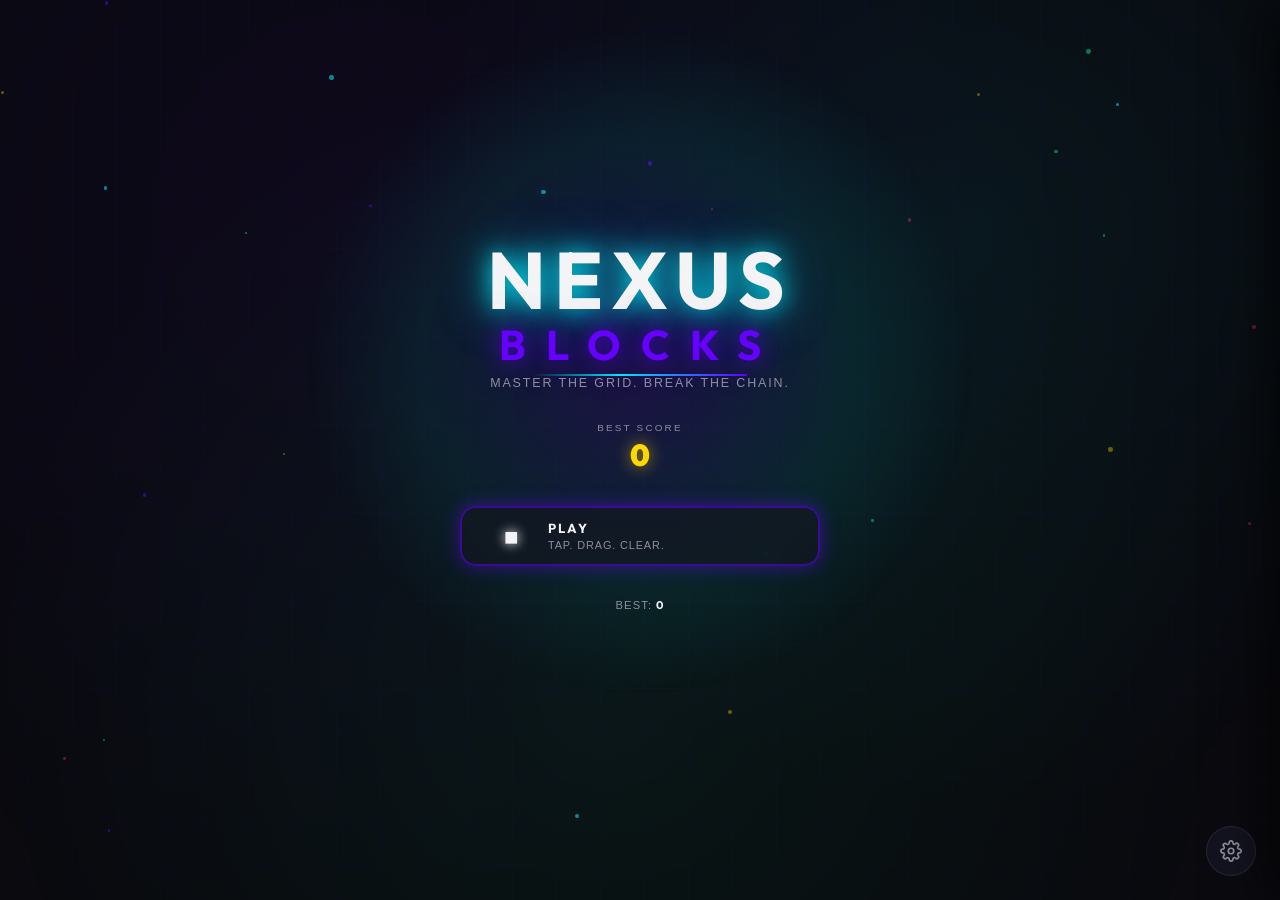
<file: index.html>
<!DOCTYPE html>
<html lang="en" dir="ltr">
<head>
  <meta charset="UTF-8" />
  <meta name="viewport"
        content="width=device-width, initial-scale=1.0, maximum-scale=5.0, viewport-fit=cover" />

  <!-- ═══════════════════════════════════════════════════════════════
       PRIMARY META
  ═══════════════════════════════════════════════════════════════ -->
  <title>NEXUS BLOCKS — Master the Grid. Break the Chain.</title>
  <meta name="description"
        content="An original block-puzzle game with Nexus Link chain mechanics, gravity shifts, and procedural audio — play free, install offline on iOS &amp; Android." />
  <meta name="keywords"
        content="nexus blocks, block puzzle, puzzle game, offline game, PWA game, nexus link, grid game, mobile puzzle" />
  <meta name="robots"       content="index, follow, max-image-preview:large" />
  <meta name="author"       content="NEXUS BLOCKS" />
  <meta name="generator"    content="NEXUS BLOCKS Engine v1" />
  <meta name="rating"       content="general" />
  <meta name="color-scheme" content="dark" />
  <link rel="canonical"     href="https://nexus-blocks.app/" />

  <!-- ═══════════════════════════════════════════════════════════════
       PWA — manifest + theme
  ═══════════════════════════════════════════════════════════════ -->
  <link rel="manifest" href="/manifest.webmanifest" />

  <!-- theme-color: matches --color-primary in styles.css -->
  <meta name="theme-color"              content="#6600FF"               media="(prefers-color-scheme: dark)" />
  <meta name="theme-color"              content="#5200CC"               media="(prefers-color-scheme: light)" />
  <meta name="background-color"         content="#0A0A0F" />
  <meta name="mobile-web-app-capable"   content="yes" />
  <meta name="format-detection"         content="telephone=no, date=no, email=no, address=no" />

  <!-- iOS PWA -->
  <meta name="apple-mobile-web-app-capable"            content="yes" />
  <meta name="apple-mobile-web-app-status-bar-style"   content="black-translucent" />
  <meta name="apple-mobile-web-app-title"              content="NEXUS" />

  <!-- Windows Tiles -->
  <meta name="msapplication-TileColor"  content="#6600FF" />
  <meta name="msapplication-TileImage"  content="/icons/icon-144.png" />
  <meta name="msapplication-config"     content="none" />

  <!-- ═══════════════════════════════════════════════════════════════
       FAVICONS & APPLE TOUCH ICONS
  ═══════════════════════════════════════════════════════════════ -->
  <link rel="icon"              type="image/svg+xml"   href="/icons/icon.svg" />
  <link rel="icon"              type="image/png" sizes="32x32"  href="/icons/icon-32.png" />
  <link rel="icon"              type="image/png" sizes="16x16"  href="/icons/icon-16.png" />
  <link rel="shortcut icon"     type="image/png" href="/icons/icon-32.png" />
  <link rel="apple-touch-icon"  sizes="180x180"  href="/icons/icon-180.png" />
  <link rel="apple-touch-icon"  sizes="152x152"  href="/icons/icon-152.png" />
  <link rel="apple-touch-icon"  sizes="144x144"  href="/icons/icon-144.png" />
  <link rel="apple-touch-icon"  sizes="120x120"  href="/icons/icon-128.png" />
  <link rel="mask-icon"         href="/icons/icon.svg" color="#6600FF" />

  <!-- ═══════════════════════════════════════════════════════════════
       OPEN GRAPH
  ═══════════════════════════════════════════════════════════════ -->
  <meta property="og:type"         content="website" />
  <meta property="og:site_name"    content="NEXUS BLOCKS" />
  <meta property="og:title"        content="NEXUS BLOCKS — Drag. Clear. Combo." />
  <meta property="og:description"  content="A clean, addictive block-puzzle game. Drag pieces onto the 8×8 grid, clear lines and chain combos. Free, offline-ready PWA." />
  <meta property="og:url"          content="https://nexus-blocks.app/" />
  <meta property="og:image"        content="https://nexus-blocks.app/icons/og-image.png" />
  <meta property="og:image:width"  content="1200" />
  <meta property="og:image:height" content="630" />
  <meta property="og:image:alt"    content="NEXUS BLOCKS gameplay — electric violet block grid with Nexus Link chains" />
  <meta property="og:locale"       content="en_US" />

  <!-- ═══════════════════════════════════════════════════════════════
       TWITTER CARD
  ═══════════════════════════════════════════════════════════════ -->
  <meta name="twitter:card"        content="summary_large_image" />
  <meta name="twitter:site"        content="@NexusBlocksGame" />
  <meta name="twitter:creator"     content="@NexusBlocksGame" />
  <meta name="twitter:title"       content="NEXUS BLOCKS" />
  <meta name="twitter:description" content="Drag pieces, clear lines and columns, chain combos for a high score. Free PWA — install offline on any device." />
  <meta name="twitter:image"       content="https://nexus-blocks.app/icons/og-image.png" />
  <meta name="twitter:image:alt"   content="NEXUS BLOCKS — block puzzle game" />

  <!-- ═══════════════════════════════════════════════════════════════
       PERFORMANCE — Resource hints (preconnect + preload)
       Font requests use display=swap to prevent FOIT.
  ═══════════════════════════════════════════════════════════════ -->
  <!-- Preconnect to external origins -->
  <link rel="preconnect" href="https://fonts.googleapis.com" />
  <link rel="preconnect" href="https://fonts.gstatic.com"    crossorigin />

  <!-- Preload critical fonts (weight 700 + 900 are used in boot screen) -->
  <link rel="preload"
        as="style"
        href="https://fonts.googleapis.com/css2?family=Outfit:wght@400;600;700;900&family=Inter:wght@400;500&display=swap"
        onload="this.onload=null;this.rel='stylesheet'" />
  <noscript>
    <link href="https://fonts.googleapis.com/css2?family=Outfit:wght@400;600;700;900&family=Inter:wght@400;500&display=swap"
          rel="stylesheet" />
  </noscript>

  <!-- Preload the first stylesheet (defines --color-primary, --color-bg) -->
  <link rel="preload" as="style" href="/styles.css" />

  <!-- ═══════════════════════════════════════════════════════════════
       CRITICAL CSS — inlined for instant first-paint of boot screen.
       Color values match tokens in styles.css.
       !! Does NOT redeclare --color-primary or --color-bg !!
  ═══════════════════════════════════════════════════════════════ -->
  <style id="critical-css">
    /* Critical paint path for boot screen — zero external CSS dependency */
    *, *::before, *::after { box-sizing: border-box; margin: 0; padding: 0; }

    html, body {
      width: 100%; height: 100%;
      overflow: hidden;
      background: #0A0A0F;       /* literal fallback for --color-bg  */
      -webkit-tap-highlight-color: transparent;
      touch-action: none;
      user-select: none;
    }

    #app {
      position: relative;
      width: 100%; height: 100%;
      display: flex;
      align-items: center;
      justify-content: center;
    }

    /* Screens — hidden by default, active class shows them */
    .screen {
      position: absolute;
      inset: 0;
      display: flex;
      align-items: center;
      justify-content: center;
      opacity: 0;
      pointer-events: none;
      transition: opacity 0.3s ease;
    }
    .screen.active {
      opacity: 1;
      pointer-events: all;
    }

    /* Boot screen */
    .boot-logo {
      text-align: center;
    }
    .boot-logo h1 {
      font-family: 'Outfit', system-ui, sans-serif;
      font-size: clamp(2rem, 9vw, 4rem);
      font-weight: 900;
      letter-spacing: .12em;
      text-transform: uppercase;
      color: #F4F4F6;
      text-shadow: 0 0 32px #6600FF, 0 0 64px rgba(102,0,255,.4);
                          /* ↑ matches --color-primary */
    }
    .boot-tagline {
      margin-top: 10px;
      font-family: 'Outfit', system-ui, sans-serif;
      font-size: .72rem;
      letter-spacing: .24em;
      text-transform: uppercase;
      color: #8E8E9F;
      animation: _bootBlink 1.2s ease-in-out infinite;
    }
    @keyframes _bootBlink {
      0%,100% { opacity: .9; }
      50%      { opacity: .35; }
    }

    /* bg-canvas layer */
    #bg-canvas {
      position: fixed; inset: 0;
      z-index: 0;
      pointer-events: none;
      opacity: .35;
    }

    /* particle layer */
    #particle-layer {
      position: fixed; inset: 0;
      z-index: 40;
      pointer-events: none;
    }

    /* font-display: swap hint for the custom font */
    @font-face {
      font-family: 'Outfit';
      font-display: swap;
      src: local('Outfit');
    }

    /* Reduced-motion: disable all transitions globally */
    @media (prefers-reduced-motion: reduce) {
      *, *::before, *::after {
        animation-duration:   0.01ms !important;
        animation-iteration-count: 1 !important;
        transition-duration:  0.01ms !important;
      }
    }

    /* High-contrast: boost border visibility */
    @media (prefers-contrast: high) {
      .screen { outline: 2px solid #fff; }
    }
  </style>

  <!-- ═══════════════════════════════════════════════════════════════
       FULL STYLESHEETS (after critical CSS paint)
       Load order must remain: styles.css → nexus_visuals.css → game.css
  ═══════════════════════════════════════════════════════════════ -->
  <link rel="stylesheet" href="/styles.css" />
  <link rel="stylesheet" href="/nexus_visuals.css" />
  <link rel="stylesheet" href="/game.css" />

  <!-- ═══════════════════════════════════════════════════════════════
       JSON-LD STRUCTURED DATA — VideoGame schema
  ═══════════════════════════════════════════════════════════════ -->
  <script type="application/ld+json">
  {
    "@context":        "https://schema.org",
    "@type":           "VideoGame",
    "name":            "NEXUS BLOCKS",
    "alternateName":   "Nexus Blocks",
    "description":     "An original block-puzzle browser game with Nexus Link chain mechanics, gravity shifts, three distinct game modes, and procedural audio synthesis. Fully offline-capable as a Progressive Web App.",
    "url":             "https://nexus-blocks.app/",
    "image":           "https://nexus-blocks.app/icons/og-image.png",
    "screenshot": [
      "https://nexus-blocks.app/icons/screenshot-mobile-1.png",
      "https://nexus-blocks.app/icons/screenshot-desktop.png"
    ],
    "genre":           ["Puzzle", "Casual", "Arcade"],
    "gamePlatform":    ["Web Browser", "Progressive Web App", "iOS", "Android"],
    "operatingSystem": "Any modern browser",
    "applicationCategory": "Game",
    "offers": {
      "@type":        "Offer",
      "price":        "0",
      "priceCurrency":"USD",
      "availability": "https://schema.org/InStock"
    },
    "author": {
      "@type": "Organization",
      "name":  "NEXUS BLOCKS"
    },
    "numberOfPlayers": {
      "@type":    "QuantitativeValue",
      "minValue": 1,
      "maxValue": 1
    },
    "gameMode": ["SinglePlayer"],
    "inLanguage":  "en",
    "datePublished": "2025-05-17",
    "sameAs": [
      "https://nexus-blocks.app/"
    ]
  }
  </script>
</head>
<body>
  <!-- ═══════════════════════════════════════════════════════════════════════
       DOM LAYER STACK (back to front)
       bg-canvas      z:0   — animated hex-mesh background (Canvas 2D)
       #app           z:1   — all screens and overlays
       #particle-layer z:40 — DOM particles spawned by NexusVisualManager
  ════════════════════════════════════════════════════════════════════════ -->

  <canvas id="bg-canvas" aria-hidden="true"></canvas>

  <div id="app">

    <!-- ── BOOT SCREEN ────────────────────────────────────────────────── -->
    <div id="screen-boot" class="screen active" role="status" aria-live="polite">
      <div class="boot-logo">
        <h1>NEXUS BLOCKS</h1>
        <p class="boot-tagline">Loading&hellip;</p>
      </div>
    </div>

    <!-- ── MAIN MENU ──────────────────────────────────────────────────── -->
    <div id="screen-menu" class="screen" role="main">

      <!-- CSS-animated particle field (JS populates dots, CSS drives them) -->
      <div class="menu-particles" aria-hidden="true"></div>

      <!-- Logo with shimmer animation -->
      <header class="menu-header" style="position:relative;z-index:1;text-align:center;">
        <div class="logo-anim-wrap">
          <h1 class="menu-title">
            <span class="logo-line-1">NEXUS</span>
            <span class="logo-line-2">BLOCKS</span>
          </h1>
          <span class="logo-shimmer-bar" aria-hidden="true"></span>
        </div>
        <p class="menu-subtitle">Master the Grid. Break the Chain.</p>
      </header>

      <!-- Best score with count-up animation -->
      <div class="menu-best-score" aria-label="Best score">
        <span class="menu-best-score__label">Best Score</span>
        <span class="menu-best-score__value" id="best-score-counter">0</span>
      </div>

      <!-- Play button -->
      <nav class="menu-modes" aria-label="Play">
        <button class="btn-primary menu-mode-btn menu-mode-btn--featured" id="btn-play">
          <span class="menu-mode-btn__icon">&#9632;</span>
          <span class="menu-mode-btn__name">Play</span>
          <span class="menu-mode-btn__sub">Tap. Drag. Clear.</span>
        </button>
      </nav>

      <!-- High-score row -->
      <div class="menu-highscores" aria-label="High score" style="position:relative;z-index:1;">
        <p>Best: <span id="hs-classic">0</span></p>
      </div>

      <!-- Settings gear button (fixed, visible on menu + game) -->
      <button class="settings-gear-btn" id="btn-settings-open" aria-label="Open settings" aria-expanded="false" aria-controls="settings-panel">
        <!-- Gear SVG -->
        <svg viewBox="0 0 24 24" fill="none" stroke="currentColor" stroke-width="1.8" stroke-linecap="round" stroke-linejoin="round" aria-hidden="true">
          <circle cx="12" cy="12" r="3"/>
          <path d="M19.4 15a1.65 1.65 0 0 0 .33 1.82l.06.06a2 2 0 0 1-2.83 2.83l-.06-.06a1.65 1.65 0 0 0-1.82-.33 1.65 1.65 0 0 0-1 1.51V21a2 2 0 0 1-4 0v-.09A1.65 1.65 0 0 0 9 19.4a1.65 1.65 0 0 0-1.82.33l-.06.06a2 2 0 0 1-2.83-2.83l.06-.06A1.65 1.65 0 0 0 4.68 15a1.65 1.65 0 0 0-1.51-1H3a2 2 0 0 1 0-4h.09A1.65 1.65 0 0 0 4.6 9a1.65 1.65 0 0 0-.33-1.82l-.06-.06a2 2 0 0 1 2.83-2.83l.06.06A1.65 1.65 0 0 0 9 4.68a1.65 1.65 0 0 0 1-1.51V3a2 2 0 0 1 4 0v.09a1.65 1.65 0 0 0 1 1.51 1.65 1.65 0 0 0 1.82-.33l.06-.06a2 2 0 0 1 2.83 2.83l-.06.06A1.65 1.65 0 0 0 19.4 9a1.65 1.65 0 0 0 1.51 1H21a2 2 0 0 1 0 4h-.09a1.65 1.65 0 0 0-1.51 1z"/>
        </svg>
      </button>

      <!-- Settings panel (slide in from right) -->
      <aside id="settings-panel" class="settings-panel" role="dialog" aria-modal="false" aria-label="Settings" aria-hidden="true">
        <div class="settings-panel__header">
          <span class="settings-panel__title">Settings</span>
          <button class="settings-close-btn" id="btn-settings-close" aria-label="Close settings">&#215;</button>
        </div>
        <div class="settings-panel__body">
          <label class="setting-row">
            <span class="setting-row__label">Sound</span>
            <div class="toggle-wrap">
              <input type="checkbox" id="setting-sfx" checked />
              <div class="toggle-track"><div class="toggle-thumb"></div></div>
            </div>
          </label>
        </div>
      </aside>
      <div class="settings-backdrop" id="settings-backdrop" aria-hidden="true"></div>

    </div><!-- #screen-menu -->

    <!-- ── GAME SCREEN ────────────────────────────────────────────────── -->
    <div id="screen-game" class="screen" role="main">

      <!-- HUD top bar -->
      <div id="hud">
        <!-- Score -->
        <div class="hud-score" aria-label="Score" aria-live="polite">0</div>

        <!-- Personal best -->
        <div class="hud-high-score" aria-label="High score">0</div>

        <!-- Streak / combo indicator (inside HUD bar) -->
        <div class="hud-streak" aria-live="polite" aria-atomic="true"></div>

        <!-- Push remaining items to the right -->
        <div class="hud-spacer"></div>

        <!-- Combo popup (floats above board, anchored to HUD) -->
        <div class="hud-combo-popup" id="hud-combo-popup" aria-live="assertive" aria-atomic="true"></div>

        <!-- Pause button with keyboard shortcut hint -->
        <button class="btn-primary hud-pause-btn" id="btn-pause" aria-label="Pause game (P)">
          <span aria-hidden="true">&#9646;&#9646;</span>
          <span class="hud-pause-kbd">P</span>
        </button>
      </div><!-- #hud -->

      <!-- Game area: single canvas draws the 8×8 board AND the 3-piece tray -->
      <div class="game-area-wrap">
        <div class="game-board-wrap" id="game-board-wrap">
          <canvas id="game-canvas" aria-label="Game board and piece tray"></canvas>
        </div>
      </div><!-- .game-area-wrap -->

    </div><!-- #screen-game -->

    <!-- ── PAUSE OVERLAY ──────────────────────────────────────────────── -->
    <div id="overlay-pause" class="screen modal-overlay" role="dialog" aria-modal="true" aria-label="Game paused">
      <div class="overlay-card">
        <h2>PAUSED</h2>
        <button class="btn-primary" id="btn-resume">Resume</button>
        <button class="btn-primary" id="btn-restart">Restart</button>
        <button class="btn-primary" id="btn-menu-from-pause">Main Menu</button>
      </div>
    </div>

    <!-- ── GAME OVER OVERLAY ──────────────────────────────────────────── -->
    <div id="overlay-game-over" class="screen modal-overlay" role="dialog" aria-modal="true" aria-label="Game over">
      <div class="overlay-card">
        <h2>GAME OVER</h2>
        <p class="overlay-score-label">Score</p>
        <p class="overlay-score-value" id="go-score">0</p>
        <button class="btn-primary" id="btn-see-results">See Results</button>
      </div>
    </div>

    <!-- ── RESULTS SCREEN ─────────────────────────────────────────────── -->
    <div id="screen-results" class="screen" role="main">

      <h2 class="results-title">GAME OVER</h2>

      <!-- New record starburst (hidden until confirmed by JS) -->
      <div class="results-record-burst" id="res-record-burst" hidden aria-hidden="true">
        <div class="starburst-rays" aria-hidden="true"></div>
        <span class="results-record-text">NEW RECORD!</span>
      </div>

      <!-- Keep the plain badge too (existing logic toggles it) -->
      <div class="results-new-record" id="res-new-record" hidden aria-live="assertive">NEW RECORD!</div>

      <!-- Final score (large) -->
      <div class="results-final-score">
        <span class="results-final-score__label">Final Score</span>
        <span class="results-final-score__value" id="res-score">0</span>
      </div>

      <!-- Score breakdown table -->
      <div class="results-breakdown" role="table" aria-label="Score breakdown">
        <div class="results-breakdown__row" role="row">
          <span class="results-breakdown__label" role="cell">Lines Cleared</span>
          <span class="results-breakdown__value" role="cell" id="res-lines">0</span>
        </div>
        <div class="results-breakdown__row" role="row">
          <span class="results-breakdown__label" role="cell">Best Combo</span>
          <span class="results-breakdown__value" role="cell" id="res-best-combo">0&times;</span>
        </div>
        <div class="results-breakdown__row" role="row">
          <span class="results-breakdown__label" role="cell">Time Played</span>
          <span class="results-breakdown__value" role="cell" id="res-time">0:00</span>
        </div>
        <div class="results-breakdown__row" role="row">
          <span class="results-breakdown__label" role="cell">Level Reached</span>
          <span class="results-breakdown__value" role="cell" id="res-level">1</span>
        </div>
        <div class="results-breakdown__row" role="row">
          <span class="results-breakdown__label" role="cell">High Score</span>
          <span class="results-breakdown__value" role="cell" id="res-high-score">0</span>
        </div>
      </div>

      <!-- Share button -->
      <button class="btn-primary btn-share" id="btn-share">
        Share Score
      </button>

      <!-- Retry / Menu with staggered entrance -->
      <nav>
        <button class="btn-primary" id="btn-play-again">Play Again</button>
        <button class="btn-primary" id="btn-menu-from-results">Main Menu</button>
      </nav>

    </div><!-- #screen-results -->

  </div><!-- #app -->

  <!-- Particle layer must be OUTSIDE #app so it overlays all screens -->
  <div id="particle-layer" aria-hidden="true"></div>

  <!-- ═══════════════════════════════════════════════════════════════════════
       GAME CORE
       Self-contained Block-Blast engine — board, tray, drag & drop, clears,
       scoring, game-over. Replaces the old multi-file src/ graph.
  ════════════════════════════════════════════════════════════════════════ -->
  <script src="blockblast.js" defer></script>


  <!-- PWA: Service Worker registration + install prompt (must be last) -->
  <script src="install-prompt.js" defer></script>
</body>
</html>
</file>
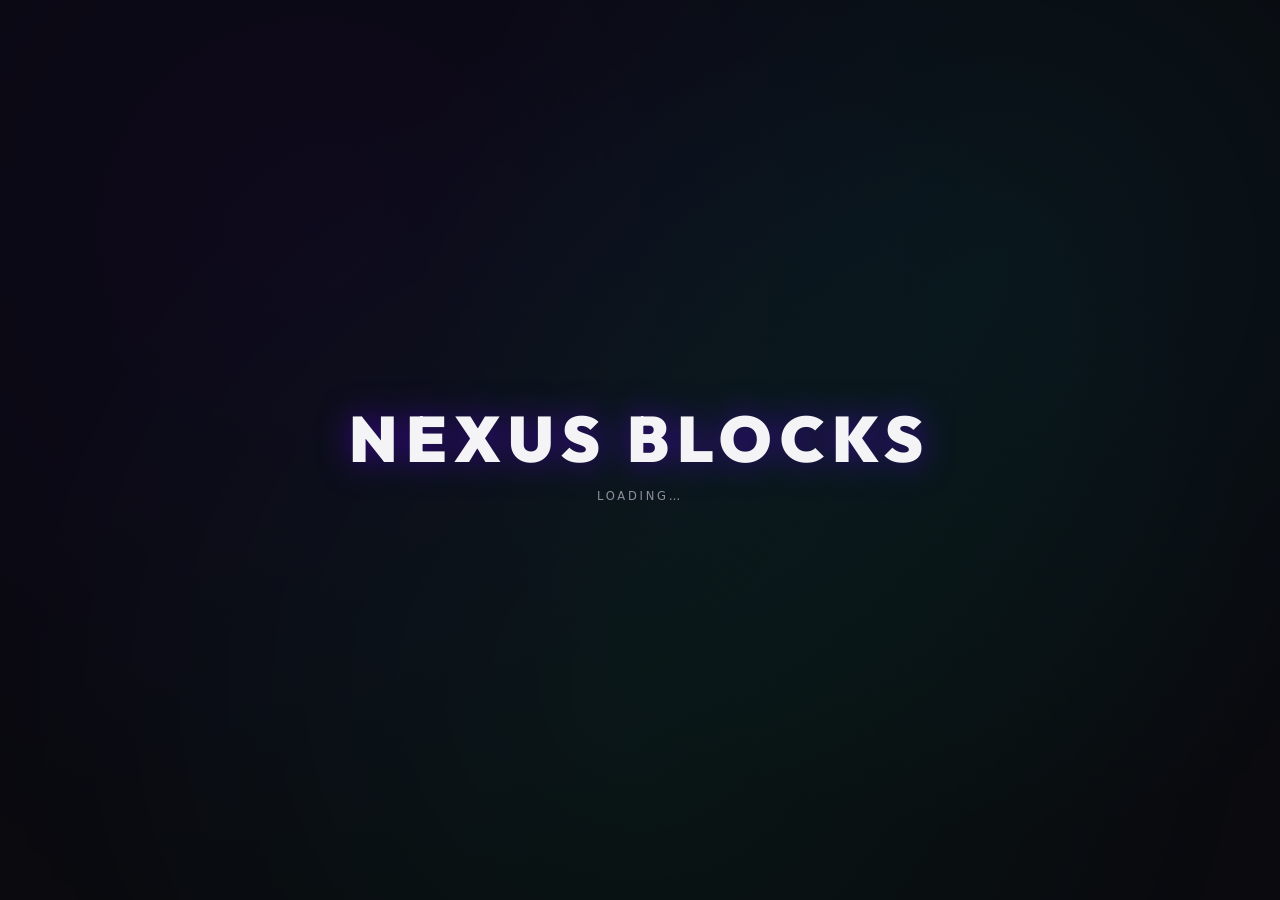
<file: offline.html>
<!DOCTYPE html>
<html lang="en">
<head>
  <meta charset="UTF-8" />
  <meta name="viewport" content="width=device-width, initial-scale=1.0, user-scalable=no" />
  <title>NEXUS BLOCKS — Offline</title>
  <!-- Color tokens defined in styles.css — not redeclared here. -->
  <!-- Inline critical styles use matching literal values as fallback. -->
  <style>
    *, *::before, *::after { box-sizing: border-box; margin: 0; padding: 0; }

    html, body {
      width: 100%; height: 100%;
      overflow: hidden;
      background: #0A0A0F;          /* matches --color-bg */
      color: #F4F4F6;
      font-family: 'Outfit', system-ui, sans-serif;
      display: flex;
      align-items: center;
      justify-content: center;
    }

    .offline-wrap {
      display: flex;
      flex-direction: column;
      align-items: center;
      gap: 24px;
      padding: 32px 24px;
      text-align: center;
      max-width: 360px;
    }

    .offline-icon {
      width: 96px;
      height: 96px;
      border-radius: 22px;
      overflow: hidden;
      border: 1px solid rgba(102, 0, 255, 0.4);
      box-shadow: 0 0 32px rgba(102, 0, 255, 0.3);
    }
    .offline-icon img { width: 100%; height: 100%; object-fit: cover; }

    .offline-title {
      font-size: clamp(1.6rem, 7vw, 2.4rem);
      font-weight: 900;
      letter-spacing: .1em;
      line-height: 1;
      color: #6600FF;               /* matches --color-primary */
      text-shadow: 0 0 24px rgba(102,0,255,.6);
    }

    .offline-sub {
      font-size: .9rem;
      letter-spacing: .06em;
      color: #8E8E9F;
      line-height: 1.5;
    }

    .offline-hint {
      font-size: .78rem;
      color: rgba(142, 142, 159, 0.6);
      border: 1px solid rgba(255,255,255,.07);
      border-radius: 10px;
      padding: 10px 16px;
      line-height: 1.5;
    }

    .btn-retry {
      padding: 14px 36px;
      border-radius: 12px;
      background: #6600FF;          /* matches --color-primary */
      color: #fff;
      font-family: inherit;
      font-size: .82rem;
      font-weight: 700;
      letter-spacing: .14em;
      text-transform: uppercase;
      border: none;
      cursor: pointer;
      transition: filter .15s, transform .1s;
    }
    .btn-retry:hover  { filter: brightness(1.2); }
    .btn-retry:active { transform: scale(.97); }

    .signal-bars {
      display: flex;
      gap: 4px;
      align-items: flex-end;
      height: 24px;
    }
    .signal-bar {
      width: 6px;
      border-radius: 3px;
      background: rgba(102, 0, 255, 0.25);
      animation: signalPulse 1.8s ease-in-out infinite;
    }
    .signal-bar:nth-child(1) { height: 8px;  animation-delay: 0s; }
    .signal-bar:nth-child(2) { height: 14px; animation-delay: .2s; }
    .signal-bar:nth-child(3) { height: 20px; animation-delay: .4s; }
    .signal-bar:nth-child(4) { height: 24px; animation-delay: .6s; }

    @keyframes signalPulse {
      0%,100% { opacity: .25; }
      50%      { opacity: .7; }
    }

    .online-check {
      font-size: .72rem;
      letter-spacing: .12em;
      text-transform: uppercase;
      color: rgba(142, 142, 159, 0.5);
    }
  </style>
</head>
<body>
  <div class="offline-wrap" role="main">

    <div class="offline-icon">
      <img src="/icons/icon-96.png"
           alt="NEXUS BLOCKS"
           width="96" height="96"
           onerror="this.parentElement.innerHTML='<svg viewBox=&quot;0 0 96 96&quot; xmlns=&quot;http://www.w3.org/2000/svg&quot;><rect width=&quot;96&quot; height=&quot;96&quot; fill=&quot;%230A0A0F&quot;/><text x=&quot;50%&quot; y=&quot;55%&quot; text-anchor=&quot;middle&quot; dominant-baseline=&quot;middle&quot; font-family=&quot;system-ui&quot; font-size=&quot;48&quot; font-weight=&quot;900&quot; fill=&quot;%236600FF&quot;>N</text></svg>'" />
    </div>

    <h1 class="offline-title">NEXUS BLOCKS</h1>

    <div class="signal-bars" aria-hidden="true">
      <div class="signal-bar"></div>
      <div class="signal-bar"></div>
      <div class="signal-bar"></div>
      <div class="signal-bar"></div>
    </div>

    <p class="offline-sub">
      You're offline right now.<br />
      The game needs to load once before it can be played offline.
    </p>

    <p class="offline-hint">
      If you've played before, try refreshing.<br />
      The service worker will serve the cached game.
    </p>

    <button class="btn-retry" id="btn-retry"
            onclick="window.location.reload()">
      Try Again
    </button>

    <p class="online-check" id="online-status" aria-live="polite">
      Checking connection…
    </p>

  </div>

  <script>
    'use strict';

    const statusEl = document.getElementById('online-status');

    function updateStatus() {
      if (navigator.onLine) {
        statusEl.textContent = 'Back online — reloading…';
        setTimeout(() => window.location.replace('/'), 800);
      } else {
        statusEl.textContent = 'Still offline';
      }
    }

    window.addEventListener('online',  updateStatus);
    window.addEventListener('offline', updateStatus);

    // Periodic retry every 5 seconds
    setInterval(() => {
      if (navigator.onLine) updateStatus();
    }, 5000);

    updateStatus();
  </script>
</body>
</html>
</file>
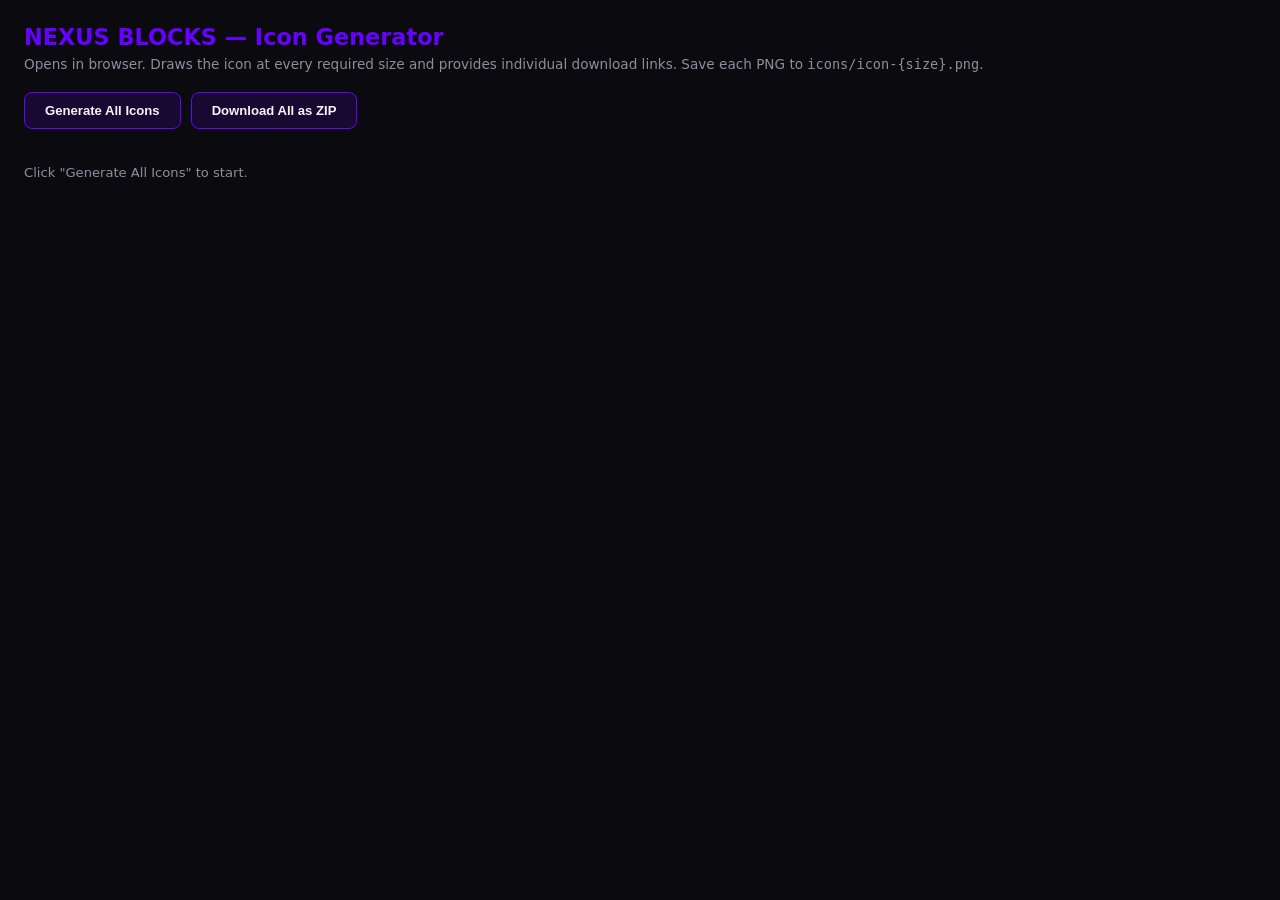
<file: tools/icon-preview.html>
<!DOCTYPE html>
<html lang="en">
<head>
  <meta charset="UTF-8" />
  <title>NEXUS BLOCKS — Icon Generator</title>
  <style>
    /* Icon generator tool — styles are standalone, NOT from styles.css */
    * { box-sizing: border-box; margin: 0; padding: 0; }
    body {
      background: #0A0A0F; color: #F4F4F6;
      font-family: system-ui, sans-serif; padding: 24px;
    }
    h1 { font-size: 1.4rem; margin-bottom: 6px; color: #6600FF; }
    p  { font-size: .85rem; color: #8E8E9F; margin-bottom: 20px; }
    #controls { display: flex; gap: 10px; flex-wrap: wrap; margin-bottom: 20px; }
    button {
      padding: 10px 20px; border-radius: 8px; border: 1px solid #6600FF;
      background: rgba(102,0,255,.15); color: #F4F4F6;
      font-size: .82rem; font-weight: 600; cursor: pointer;
    }
    button:hover { background: rgba(102,0,255,.3); }
    #grid {
      display: flex; flex-wrap: wrap; gap: 12px;
    }
    .icon-card {
      display: flex; flex-direction: column; align-items: center;
      gap: 6px;
    }
    .icon-card canvas {
      border: 1px solid rgba(102,0,255,.3);
      border-radius: 8px;
    }
    .icon-card span {
      font-size: .68rem; color: #8E8E9F;
    }
    a.dl-link {
      font-size: .68rem; color: #00C8FF; text-decoration: none;
      padding: 2px 8px; border: 1px solid rgba(0,200,255,.3);
      border-radius: 4px; background: rgba(0,200,255,.06);
    }
    #status {
      margin-top: 16px; font-size: .82rem; color: #8E8E9F;
    }
  </style>
</head>
<body>
  <h1>NEXUS BLOCKS — Icon Generator</h1>
  <p>
    Opens in browser. Draws the icon at every required size and provides
    individual download links. Save each PNG to <code>icons/icon-{size}.png</code>.
  </p>

  <div id="controls">
    <button id="btn-gen">Generate All Icons</button>
    <button id="btn-dl-all">Download All as ZIP</button>
  </div>

  <div id="grid"></div>
  <p id="status">Click "Generate All Icons" to start.</p>

  <script>
  'use strict';

  // ── All required sizes ─────────────────────────────────────────────────────
  const SIZES = [16, 32, 48, 72, 96, 128, 144, 152, 180, 192, 512];
  const MASKABLE_SIZES = [192, 512];
  const SHORTCUT_NAMES = ['classic', 'puzzle', 'rush'];
  const SHORTCUT_ICONS = {
    classic: { symbol: '■', color: '#00C8FF' },
    puzzle:  { symbol: '✦', color: '#9933FF' },
    rush:    { symbol: '⚡', color: '#FF7700' },
  };

  // ── Draw the NEXUS N icon on a canvas ──────────────────────────────────────
  function drawIcon(canvas, size, maskable = false) {
    const ctx  = canvas.getContext('2d');
    const dpr  = 1;
    canvas.width  = size;
    canvas.height = size;

    const pad = maskable ? size * 0.12 : 0;  // safe-zone padding for maskable

    // Background
    const bgGrad = ctx.createRadialGradient(
      size * 0.5, size * 0.42, 0,
      size * 0.5, size * 0.5,  size * 0.7
    );
    bgGrad.addColorStop(0,   '#16082e');
    bgGrad.addColorStop(1,   '#0A0A0F');

    if (maskable) {
      // Maskable: full-bleed square (no rounded corners — OS applies mask)
      ctx.fillStyle = bgGrad;
      ctx.fillRect(0, 0, size, size);
    } else {
      // Regular: rounded rectangle
      const r = size * 0.1875;
      ctx.beginPath();
      ctx.moveTo(r, 0);
      ctx.lineTo(size - r, 0);
      ctx.quadraticCurveTo(size, 0, size, r);
      ctx.lineTo(size, size - r);
      ctx.quadraticCurveTo(size, size, size - r, size);
      ctx.lineTo(r, size);
      ctx.quadraticCurveTo(0, size, 0, size - r);
      ctx.lineTo(0, r);
      ctx.quadraticCurveTo(0, 0, r, 0);
      ctx.closePath();
      ctx.fillStyle = bgGrad;
      ctx.fill();
    }

    // Draw grid dots at corners (only at size >= 48)
    if (size >= 48) {
      const dotRadius = Math.max(1.5, size * 0.01);
      const dotOffset = size * 0.14;
      const dotStep   = size * 0.09;
      const dots = [
        [dotOffset, dotOffset], [dotOffset + dotStep, dotOffset],
        [dotOffset, dotOffset + dotStep],
        [size - dotOffset, dotOffset], [size - dotOffset - dotStep, dotOffset],
        [size - dotOffset, dotOffset + dotStep],
        [dotOffset, size - dotOffset], [dotOffset, size - dotOffset - dotStep],
        [dotOffset + dotStep, size - dotOffset],
        [size - dotOffset, size - dotOffset], [size - dotOffset - dotStep, size - dotOffset],
        [size - dotOffset, size - dotOffset - dotStep],
      ];
      ctx.fillStyle = 'rgba(102, 0, 255, 0.22)';
      dots.forEach(([x, y]) => {
        ctx.beginPath();
        ctx.arc(x, y, dotRadius, 0, Math.PI * 2);
        ctx.fill();
      });
    }

    // N letter strokes
    const nGrad = ctx.createLinearGradient(pad, pad, size - pad, size - pad);
    nGrad.addColorStop(0,    '#9933FF');
    nGrad.addColorStop(0.5,  '#6600FF');
    nGrad.addColorStop(1,    '#00C8FF');

    const lx   = size * 0.211 + pad * 0.5;  // left x
    const rx   = size * 0.789 - pad * 0.5;  // right x
    const top  = size * 0.219 + pad * 0.5;  // top y
    const bot  = size * 0.781 - pad * 0.5;  // bottom y
    const sw   = Math.max(2, size * 0.16);  // stroke width

    ctx.strokeStyle = nGrad;
    ctx.lineWidth   = sw;
    ctx.lineCap     = 'round';
    ctx.lineJoin    = 'round';

    // Glow pass
    ctx.shadowColor  = '#6600FF';
    ctx.shadowBlur   = sw * 0.8;

    // Left vertical
    ctx.beginPath();
    ctx.moveTo(lx, top);
    ctx.lineTo(lx, bot);
    ctx.stroke();

    // Diagonal
    ctx.beginPath();
    ctx.moveTo(lx, top);
    ctx.lineTo(rx, bot);
    ctx.stroke();

    // Right vertical
    ctx.beginPath();
    ctx.moveTo(rx, top);
    ctx.lineTo(rx, bot);
    ctx.stroke();

    ctx.shadowBlur = 0;

    // Accent caps (top/bottom of verticals)
    if (size >= 32) {
      const capH = Math.max(1.5, size * 0.023);
      ctx.fillStyle = 'rgba(0, 200, 255, 0.6)';
      ctx.fillRect(lx - sw / 2, top - capH / 2, sw, capH);
      ctx.fillRect(lx - sw / 2, bot - capH / 2, sw, capH);
      ctx.fillRect(rx - sw / 2, top - capH / 2, sw, capH);
      ctx.fillRect(rx - sw / 2, bot - capH / 2, sw, capH);
    }

    // Bottom scan line
    if (size >= 64) {
      const scanY = size * 0.883;
      const scanH = Math.max(1.5, size * 0.009);
      const scanG = ctx.createLinearGradient(size * 0.12, 0, size * 0.88, 0);
      scanG.addColorStop(0,   'rgba(102,0,255,0)');
      scanG.addColorStop(0.5, 'rgba(102,0,255,0.55)');
      scanG.addColorStop(1,   'rgba(102,0,255,0)');
      ctx.fillStyle = scanG;
      ctx.fillRect(size * 0.12, scanY, size * 0.76, scanH);
    }
  }

  // ── Draw shortcut icon ─────────────────────────────────────────────────────
  function drawShortcut(canvas, size, name) {
    const cfg = SHORTCUT_ICONS[name] || { symbol: '?', color: '#6600FF' };
    const ctx = canvas.getContext('2d');
    canvas.width  = size;
    canvas.height = size;

    // Background
    const r = size * 0.19;
    ctx.beginPath();
    ctx.moveTo(r, 0);
    ctx.lineTo(size - r, 0);
    ctx.quadraticCurveTo(size, 0, size, r);
    ctx.lineTo(size, size - r);
    ctx.quadraticCurveTo(size, size, size - r, size);
    ctx.lineTo(r, size);
    ctx.quadraticCurveTo(0, size, 0, size - r);
    ctx.lineTo(0, r);
    ctx.quadraticCurveTo(0, 0, r, 0);
    ctx.closePath();
    ctx.fillStyle = '#0A0A0F';
    ctx.fill();

    // Symbol
    ctx.fillStyle   = cfg.color;
    ctx.font        = `900 ${size * 0.5}px system-ui, sans-serif`;
    ctx.textAlign   = 'center';
    ctx.textBaseline = 'middle';
    ctx.shadowColor  = cfg.color;
    ctx.shadowBlur   = size * 0.1;
    ctx.fillText(cfg.symbol, size / 2, size / 2);
  }

  // ── Render icons ──────────────────────────────────────────────────────────
  function generateAll() {
    const grid = document.getElementById('grid');
    grid.innerHTML = '';
    document.getElementById('status').textContent = 'Generating…';

    const canvases = {};

    // Regular icons
    SIZES.forEach(size => {
      const card  = document.createElement('div');
      card.className = 'icon-card';
      const cvs = document.createElement('canvas');
      drawIcon(cvs, size, false);
      const filename = `icon-${size}.png`;
      const dl = makeDownloadLink(cvs, filename);
      card.appendChild(cvs);
      card.appendChild(document.createTextNode(`${size}px`));
      card.appendChild(dl);
      grid.appendChild(card);
      canvases[filename] = cvs;
    });

    // Maskable icons
    MASKABLE_SIZES.forEach(size => {
      const card  = document.createElement('div');
      card.className = 'icon-card';
      const cvs = document.createElement('canvas');
      drawIcon(cvs, size, true);
      const filename = `maskable-${size}.png`;
      const dl = makeDownloadLink(cvs, filename);
      card.appendChild(cvs);
      card.appendChild(document.createTextNode(`maskable-${size}px`));
      card.appendChild(dl);
      grid.appendChild(card);
      canvases[filename] = cvs;
    });

    // Shortcut icons
    SHORTCUT_NAMES.forEach(name => {
      const card  = document.createElement('div');
      card.className = 'icon-card';
      const cvs = document.createElement('canvas');
      drawShortcut(cvs, 96, name);
      const filename = `shortcut-${name}.png`;
      const dl = makeDownloadLink(cvs, filename);
      card.appendChild(cvs);
      card.appendChild(document.createTextNode(filename));
      card.appendChild(dl);
      grid.appendChild(card);
      canvases[filename] = cvs;
    });

    document.getElementById('status').textContent =
      `✅ Generated ${Object.keys(canvases).length} icons. Click each link to download, then save to icons/.`;

    return canvases;
  }

  function makeDownloadLink(canvas, filename) {
    const a = document.createElement('a');
    a.className = 'dl-link';
    a.textContent = 'Download';
    a.download = filename;
    canvas.toBlob(blob => {
      a.href = URL.createObjectURL(blob);
    });
    return a;
  }

  // ── Download all as ZIP (using JSZip if available, else individual) ────────
  async function downloadAll() {
    const canvases = generateAll();

    // Convert all to blobs
    const items = await Promise.all(
      Object.entries(canvases).map(async ([name, canvas]) => {
        const blob = await new Promise(res => canvas.toBlob(res));
        return { name, blob };
      })
    );

    // Trigger individual downloads as fallback
    for (const { name, blob } of items) {
      const url = URL.createObjectURL(blob);
      const a   = document.createElement('a');
      a.href     = url;
      a.download = name;
      document.body.appendChild(a);
      a.click();
      document.body.removeChild(a);
      URL.revokeObjectURL(url);
      // Stagger downloads to avoid browser blocking
      await new Promise(r => setTimeout(r, 100));
    }
  }

  document.getElementById('btn-gen').addEventListener('click', generateAll);
  document.getElementById('btn-dl-all').addEventListener('click', downloadAll);
  </script>
</body>
</html>
</file>
<file: styles.css>
/*
 * NEXUS BLOCKS — Global Design Tokens
 * ─────────────────────────────────────────────────────────────────────────────
 * Defines the two root-level tokens that all other style sheets depend on:
 *   --color-primary  — electric violet brand accent
 *   --color-bg       — deep-space application background
 *
 * nexus_visuals.css extends these with full component styles.
 * Do NOT duplicate these two variables anywhere else in the project.
 */

*, *::before, *::after {
  box-sizing: border-box;
  margin: 0;
  padding: 0;
}

:root {
  /* ── Brand Tokens (canonical source — consumed by nexus_visuals.css) ─── */
  --color-primary : #6600FF;   /* Electric violet — buttons, borders, primary glows */
  --color-bg      : #0A0A0F;   /* Deep-space black — canvas of the entire game      */

  /* ── Layout ─────────────────────────────────────────────────────────── */
  --board-cell-size : clamp(28px, 5.8vmin, 54px); /* Fluid cell — works on any screen */
  --board-gap       : 2px;
  --ui-radius       : 8px;
  --ui-radius-lg    : 16px;

  /* ── Z-index Stack ───────────────────────────────────────────────────── */
  --z-board     : 10;
  --z-hud       : 20;
  --z-overlay   : 30;
  --z-particles : 40;
  --z-modal     : 50;
  --z-toast     : 60;

  /* ── Timing Shortcuts ────────────────────────────────────────────────── */
  --t-fast   : 0.15s;
  --t-normal : 0.3s;
  --t-slow   : 0.6s;
}

/* ── Document Base ─────────────────────────────────────────────────────────── */

html, body {
  width: 100%;
  height: 100%;
  overflow: hidden;
  background-color: var(--color-bg);
  -webkit-tap-highlight-color: transparent;
  touch-action: none;
  user-select: none;
}

/* ── App Root ──────────────────────────────────────────────────────────────── */

#app {
  position: relative;
  width: 100%;
  height: 100%;
  display: flex;
  align-items: center;
  justify-content: center;
}

/* ── System Layers ─────────────────────────────────────────────────────────── */

/* Canvas drawn behind everything — ambient hex-mesh background animation */
#bg-canvas {
  position: fixed;
  inset: 0;
  z-index: 0;
  pointer-events: none;
  opacity: 0.35;
}

/* DOM particle layer — sits above board, below overlays */
#particle-layer {
  position: fixed;
  inset: 0;
  z-index: var(--z-particles);
  pointer-events: none;
}

/* ── Screen Container ──────────────────────────────────────────────────────── */

.screen {
  position: absolute;
  inset: 0;
  display: flex;
  align-items: center;
  justify-content: center;
  opacity: 0;
  visibility: hidden;            /* fully remove inactive screens from rendering */
  pointer-events: none;
  transition: opacity var(--t-normal) ease, visibility var(--t-normal) ease;
}

.screen.active {
  opacity: 1;
  visibility: visible;
  pointer-events: all;
}

/* ── Accessibility ─────────────────────────────────────────────────────────── */

:focus-visible {
  outline: 2px solid var(--color-primary);
  outline-offset: 3px;
}
</file>
<file: nexus_visuals.css>
/*
  NEXUS BLOCKS - Visual Identity CSS Specs
  Note: --color-primary and --color-bg are already defined in styles.css and are omitted here.
*/

:root {
  /* 1. COLOR SYSTEM (Core Palette) */
  --color-secondary: #00F0FF;     /* Neon Cyan for Nexus Links */
  --color-tertiary: #FF0055;      /* Laser Pink for warnings/errors */
  --color-surface: rgba(20, 20, 30, 0.6); /* Frosted glass panel backgrounds */
  --color-surface-hover: rgba(40, 40, 60, 0.8);
  
  /* Typography Colors */
  --color-text-main: #F4F4F6;
  --color-text-muted: #8E8E9F;

  /* Block Colors: 8 Pieces (Light / Base / Shadow) */
  --piece-1-base: #FF2A6D; --piece-1-light: #FF6B96; --piece-1-shadow: #8A002A; /* Crimson */
  --piece-2-base: #05D9E8; --piece-2-light: #6AEEF6; --piece-2-shadow: #006B73; /* Cyan */
  --piece-3-base: #FFC600; --piece-3-light: #FFE066; --piece-3-shadow: #8A6B00; /* Amber */
  --piece-4-base: #01FF89; --piece-4-light: #6BFFB7; --piece-4-shadow: #008044; /* Emerald */
  --piece-5-base: #B900FF; --piece-5-light: #D966FF; --piece-5-shadow: #5E0080; /* Violet */
  --piece-6-base: #0055FF; --piece-6-light: #6699FF; --piece-6-shadow: #002280; /* Cobalt */
  --piece-7-base: #FF7700; --piece-7-light: #FFAA66; --piece-7-shadow: #803B00; /* Orange */
  --piece-8-base: #E0E0E0; --piece-8-light: #FFFFFF; --piece-8-shadow: #707070; /* Prism/White */

  /* Accents / Highlights */
  --accent-combo: #FFD700;
  --accent-nexus: #00F0FF;
  --accent-danger: #FF2A6D;

  /* Typography */
  --font-display: 'Outfit', sans-serif;
  --font-body: 'Inter', sans-serif;
}

/* 2. VISUAL STYLE - UI / UX Guide */
body {
  font-family: var(--font-body);
  color: var(--color-text-main);
}

h1, h2, .score-display {
  font-family: var(--font-display);
  font-weight: 700;
  letter-spacing: 0.05em;
  text-transform: uppercase;
}

/* Base Block Styling (Quantum Glass Aesthetic) */
.block {
  background: radial-gradient(circle at 30% 30%, var(--cell-color-light), var(--cell-color-base) 60%, var(--cell-color-shadow) 100%);
  border: 1px solid rgba(255, 255, 255, 0.4);
  border-radius: 4px; /* Slightly rounded inner corners */
  box-shadow: inset 0 0 10px rgba(255,255,255,0.2), 0 4px 8px rgba(0,0,0,0.5);
  backdrop-filter: blur(4px);
}

.block::after {
  content: '';
  position: absolute;
  top: 10%; left: 10%;
  width: 30%; height: 30%;
  background: rgba(255,255,255,0.8);
  border-radius: 50%;
  filter: blur(2px);
}

/* Buttons */
.btn-primary {
  background: var(--color-surface);
  border: 2px solid var(--color-primary, #6600FF);
  border-radius: 8px;
  color: var(--color-text-main);
  font-family: var(--font-display);
  transition: all 0.2s cubic-bezier(0.175, 0.885, 0.32, 1.275);
  backdrop-filter: blur(10px);
}

.btn-primary:hover {
  background: var(--color-surface-hover);
  border-color: var(--color-secondary);
  box-shadow: 0 0 15px var(--color-secondary);
  transform: translateY(-2px);
}

/* Modals */
.modal-overlay {
  background: rgba(10, 10, 15, 0.8);
  backdrop-filter: blur(8px);
}

/* 3. ANIMATION LANGUAGE */
.anim-piece-place {
  animation: piecePlace 0.3s cubic-bezier(0.175, 0.885, 0.32, 1.275) forwards;
}

@keyframes piecePlace {
  0% { transform: scale(1.15); filter: brightness(1.5); }
  50% { transform: scale(0.95); filter: brightness(1); }
  100% { transform: scale(1); filter: brightness(1); }
}

.anim-line-clear {
  transform-origin: center;
  animation: lineClear 0.4s ease-out forwards;
}

@keyframes lineClear {
  0% { 
    transform: scale(1) translateY(0); 
    opacity: 1; 
    filter: brightness(2) contrast(1.5); 
    box-shadow: 0 0 10px var(--color-primary, #FFF);
  }
  30% { 
    transform: scale(1.1) translateY(-2px); 
    filter: brightness(3); 
    box-shadow: 0 0 25px var(--color-secondary);
  }
  100% { 
    transform: scaleY(0.1) scaleX(1.5); 
    opacity: 0; 
    filter: brightness(1); 
  }
}

.anim-level-up {
  animation: levelUpBurst 1s ease-out;
}

@keyframes levelUpBurst {
  0% { transform: scale(0.8); opacity: 0; }
  20% { transform: scale(1.2); opacity: 1; filter: drop-shadow(0 0 20px var(--accent-combo)); }
  80% { transform: scale(1); opacity: 1; filter: drop-shadow(0 0 10px var(--accent-combo)); }
  100% { transform: scale(1); opacity: 1; filter: drop-shadow(0 0 0px transparent); }
}
</file>
<file: game.css>
/*
 * NEXUS BLOCKS — game.css
 * ─────────────────────────────────────────────────────────────────────────────
 * Third stylesheet in the load order:
 *   1. styles.css        →  --color-primary  (#6600FF)  --color-bg (#0A0A0F)
 *   2. nexus_visuals.css →  extended palette, piece colours, .btn-primary
 *   3. game.css (this)   →  screens, animations, layout, responsive rules
 *
 * Uses --color-primary and --color-bg freely.
 * Does NOT redeclare those two variables.
 * ─────────────────────────────────────────────────────────────────────────────
 */

/* ══════════════════════════════════════════════════════════════════════════════
   0 · EXTENDED DESIGN TOKENS
   (extends styles.css + nexus_visuals.css — adds what isn't there yet)
══════════════════════════════════════════════════════════════════════════════ */
:root {
  /* ── Surfaces ── */
  --surface-raised : rgba(22, 22, 35, 0.85);
  --surface-high   : rgba(40, 40, 60, 0.95);
  --color-border   : rgba(255, 255, 255, 0.09);
  --color-border-hi: rgba(255, 255, 255, 0.20);

  /* ── Glow helpers (hard-coded derivations of #6600FF and #00F0FF) ── */
  --glow-primary   : rgba(102,   0, 255, 0.50);
  --glow-secondary : rgba(  0, 240, 255, 0.50);
  --glow-combo     : rgba(255, 215,   0, 0.65);
  --glow-danger    : rgba(255,   0,  85, 0.55);

  /* ── Combo tier tints ── */
  --combo-t1: #00F0FF;
  --combo-t2: #69FF47;
  --combo-t3: #FFD700;
  --combo-t4: #FF7700;
  --combo-t5: #FF0055;

  /* ── Layout ── */
  --hud-h      : 58px;
  --sidebar-w  : 112px;
  --gap-ui     : 12px;

  /* ── Easing shortcuts ── */
  --ease-spring  : cubic-bezier(.175, .885, .32, 1.275);
  --ease-out-expo: cubic-bezier(.16, 1, .3, 1);
}

/* ── Base font propagation ───────────────────────────────────────────────── */
body { font-family: var(--font-display, 'Outfit', sans-serif); }

/* ══════════════════════════════════════════════════════════════════════════════
   1 · MAIN MENU
══════════════════════════════════════════════════════════════════════════════ */

#screen-menu {
  flex-direction: column;
  gap: 28px;
  padding: 32px 20px 80px;
  overflow: hidden;
}

/* ── Animated particle layer (CSS-driven dots, JS creates them) ── */
.menu-particles {
  position: absolute;
  inset: 0;
  pointer-events: none;
  z-index: 0;
  overflow: hidden;
}

/* ── Drifting geometric grid overlay on top of bg-canvas ── */
.menu-particles::before {
  content: '';
  position: absolute;
  inset: -60px;
  background-image:
    linear-gradient(rgba(102,0,255,.04) 1px, transparent 1px),
    linear-gradient(90deg, rgba(102,0,255,.04) 1px, transparent 1px);
  background-size: 44px 44px;
  animation: gridDrift 28s linear infinite;
}

/* Radial glow orb */
.menu-particles::after {
  content: '';
  position: absolute;
  width: 680px; height: 680px;
  top: 40%; left: 50%;
  transform: translate(-50%, -50%);
  background: radial-gradient(ellipse at center,
    rgba(102,0,255,.18) 0%,
    rgba(0,240,255,.07) 45%,
    transparent 70%
  );
  animation: orbPulse 7s ease-in-out infinite;
  border-radius: 50%;
  pointer-events: none;
}

@keyframes gridDrift {
  0%   { transform: translate(0, 0); }
  100% { transform: translate(44px, 44px); }
}

@keyframes orbPulse {
  0%, 100% { transform: translate(-50%, -50%) scale(1);    opacity: .65; }
  50%       { transform: translate(-50%, -50%) scale(1.18); opacity: 1;   }
}

/* ── Logo ────────────────────────────────────────────────────────────────── */
.logo-anim-wrap {
  position: relative;
  z-index: 1;
  text-align: center;
}

.menu-title {
  font-size: clamp(2.6rem, 11vw, 5rem);
  line-height: 1;
  letter-spacing: .1em;
  margin: 0;
  display: flex;
  flex-direction: column;
  align-items: center;
  gap: 4px;
}

.logo-line-1 {
  color: var(--color-text-main, #F4F4F6);
  animation: logoGlow1 3.5s ease-in-out infinite;
  text-shadow:
    0 0 24px rgba(0,240,255,.9),
    0 0 48px rgba(0,240,255,.5),
    0 0 80px rgba(0,240,255,.2);
}

.logo-line-2 {
  color: var(--color-primary);
  font-size: .52em;
  letter-spacing: .48em;
  animation: logoGlow2 3.5s ease-in-out infinite .6s;
  text-shadow:
    0 0 18px var(--glow-primary),
    0 0 36px var(--glow-primary);
}

@keyframes logoGlow1 {
  0%, 100% { text-shadow: 0 0 24px rgba(0,240,255,.9), 0 0 48px rgba(0,240,255,.5); }
  50%       { text-shadow: 0 0 32px rgba(0,240,255,1),  0 0 64px rgba(0,240,255,.7), 0 0 100px rgba(0,240,255,.3); }
}

@keyframes logoGlow2 {
  0%, 100% { opacity: .9;  filter: brightness(1); }
  50%       { opacity: 1;   filter: brightness(1.4); }
}

/* Shimmer bar under logo */
.logo-shimmer-bar {
  display: block;
  height: 2px;
  width: 70%;
  margin: 8px auto 0;
  background: linear-gradient(90deg,
    transparent 0%,
    var(--color-secondary, #00F0FF) 20%,
    var(--color-primary) 50%,
    var(--color-secondary, #00F0FF) 80%,
    transparent 100%
  );
  background-size: 200% 100%;
  animation: shimmerScan 2.8s ease-in-out infinite;
  border-radius: 1px;
}

@keyframes shimmerScan {
  0%   { background-position: 200% 0; opacity: .7; }
  50%  { opacity: 1; }
  100% { background-position: -200% 0; opacity: .7; }
}

/* ── Best score ──────────────────────────────────────────────────────────── */
.menu-best-score {
  position: relative;
  z-index: 1;
  display: flex;
  flex-direction: column;
  align-items: center;
  gap: 3px;
}

.menu-best-score__label {
  font-size: .62rem;
  letter-spacing: .22em;
  color: var(--color-text-muted, #8E8E9F);
  text-transform: uppercase;
}

.menu-best-score__value {
  font-size: 1.9rem;
  font-weight: 900;
  font-variant-numeric: tabular-nums;
  color: var(--accent-combo, #FFD700);
  animation: countIn .5s var(--ease-out-expo) both;
  text-shadow: 0 0 16px var(--glow-combo);
}

@keyframes countIn {
  from { opacity: 0; transform: translateY(6px) scale(.9); }
  to   { opacity: 1; transform: translateY(0)   scale(1);  }
}

/* ── Menu subtitle ── */
.menu-subtitle {
  position: relative;
  z-index: 1;
  font-size: .78rem;
  letter-spacing: .15em;
  color: var(--color-text-muted, #8E8E9F);
  text-transform: uppercase;
  text-align: center;
}

/* ── Mode buttons ────────────────────────────────────────────────────────── */
.menu-modes {
  position: relative;
  z-index: 1;
  display: flex;
  flex-direction: column;
  gap: 11px;
  width: 100%;
  max-width: 340px;
}

.menu-mode-btn {
  display: grid;
  grid-template-columns: 44px 1fr;
  grid-template-rows: auto auto;
  column-gap: 14px;
  align-items: center;
  padding: 16px 20px;
  border-radius: var(--ui-radius-lg);
  text-align: left;
  position: relative;
  overflow: hidden;
  transition:
    transform var(--t-fast) var(--ease-spring),
    box-shadow var(--t-normal) ease,
    border-color var(--t-normal) ease;
}

/* Gradient reveal on hover */
.menu-mode-btn::before {
  content: '';
  position: absolute;
  inset: 0;
  background: linear-gradient(125deg, var(--color-primary) 0%, transparent 55%);
  opacity: 0;
  transition: opacity var(--t-normal) ease;
}

.menu-mode-btn:hover,
.menu-mode-btn:focus-visible {
  transform: translateX(6px);
  border-color: var(--color-secondary, #00F0FF) !important;
  box-shadow: 0 0 22px var(--glow-secondary), 0 4px 16px rgba(0,0,0,.4);
}

.menu-mode-btn:hover::before { opacity: .08; }
.menu-mode-btn:active         { transform: translateX(6px) scale(.98); }

/* Featured (middle) button extra glow */
.menu-mode-btn--featured {
  border-color: rgba(102,0,255,.5) !important;
  box-shadow: 0 0 18px var(--glow-primary);
}

.menu-mode-btn__icon {
  grid-row: 1 / 3;
  font-size: 1.5rem;
  display: flex;
  align-items: center;
  justify-content: center;
  filter: drop-shadow(0 0 6px currentColor);
}

.menu-mode-btn__name {
  font-size: .82rem;
  font-weight: 700;
  letter-spacing: .14em;
  color: var(--color-text-main, #F4F4F6);
  line-height: 1.2;
}

.menu-mode-btn__sub {
  display: block;
  font-size: .68rem;
  letter-spacing: .08em;
  color: var(--color-text-muted, #8E8E9F);
  font-weight: 400;
  margin-top: 2px;
}

/* High-score mini display below buttons */
.menu-highscores {
  position: relative;
  z-index: 1;
  display: flex;
  gap: 24px;
  font-size: .7rem;
  letter-spacing: .1em;
  color: var(--color-text-muted, #8E8E9F);
  text-transform: uppercase;
}

.menu-highscores span {
  color: var(--color-text-main, #F4F4F6);
  font-weight: 700;
}

/* ── Settings gear button ────────────────────────────────────────────────── */
.settings-gear-btn {
  position: fixed;
  bottom: 24px;
  right: 24px;
  z-index: var(--z-overlay);
  width: 50px;
  height: 50px;
  background: var(--surface-raised);
  border: 1px solid var(--color-border);
  border-radius: 50%;
  display: flex;
  align-items: center;
  justify-content: center;
  color: var(--color-text-muted, #8E8E9F);
  transition: transform var(--t-normal) var(--ease-spring), color var(--t-fast), box-shadow var(--t-normal);
  cursor: pointer;
}

.settings-gear-btn:hover {
  transform: rotate(60deg) scale(1.08);
  color: var(--color-secondary, #00F0FF);
  box-shadow: 0 0 16px var(--glow-secondary);
  border-color: var(--color-secondary, #00F0FF);
}

.settings-gear-btn svg {
  width: 22px;
  height: 22px;
}

/* ── Settings panel (slide in from right) ────────────────────────────────── */
.settings-backdrop {
  position: fixed;
  inset: 0;
  background: rgba(0, 0, 0, .55);
  backdrop-filter: blur(4px);
  opacity: 0;
  pointer-events: none;
  transition: opacity var(--t-normal) ease;
  z-index: calc(var(--z-modal) - 1);
}

.settings-backdrop.open {
  opacity: 1;
  pointer-events: auto;
}

.settings-panel {
  position: fixed;
  top: 0;
  right: 0;
  bottom: 0;
  width: min(320px, 88vw);
  background: var(--surface-high);
  border-left: 1px solid var(--color-border-hi);
  box-shadow: -12px 0 48px rgba(0, 0, 0, .6);
  z-index: var(--z-modal);
  transform: translateX(100%);
  transition: transform 280ms var(--ease-out-expo);
  display: flex;
  flex-direction: column;
  overflow: hidden;
}

.settings-panel.open {
  transform: translateX(0);
}

.settings-panel__header {
  display: flex;
  align-items: center;
  justify-content: space-between;
  padding: 20px 24px;
  border-bottom: 1px solid var(--color-border);
}

.settings-panel__title {
  font-size: .8rem;
  font-weight: 700;
  letter-spacing: .2em;
  text-transform: uppercase;
  color: var(--color-text-main, #F4F4F6);
}

.settings-close-btn {
  width: 34px;
  height: 34px;
  border-radius: 50%;
  background: none;
  border: 1px solid var(--color-border);
  color: var(--color-text-muted, #8E8E9F);
  font-size: .9rem;
  display: flex;
  align-items: center;
  justify-content: center;
  cursor: pointer;
  transition: background var(--t-fast), color var(--t-fast);
}

.settings-close-btn:hover { background: rgba(255,255,255,.08); color: var(--color-text-main, #F4F4F6); }

.settings-panel__body {
  flex: 1;
  overflow-y: auto;
  padding: 12px 24px 24px;
  display: flex;
  flex-direction: column;
  gap: 0;
}

/* Setting row */
.setting-row {
  display: flex;
  align-items: center;
  justify-content: space-between;
  padding: 14px 0;
  border-bottom: 1px solid var(--color-border);
  font-size: .82rem;
  color: var(--color-text-main, #F4F4F6);
  cursor: pointer;
  gap: 12px;
}

.setting-row:last-child { border-bottom: none; }

.setting-row__label { flex: 1; }

/* Toggle */
.toggle-wrap {
  position: relative;
  flex-shrink: 0;
}

.toggle-wrap input[type="checkbox"] {
  position: absolute;
  opacity: 0;
  width: 0;
  height: 0;
}

.toggle-track {
  display: block;
  width: 46px;
  height: 26px;
  background: rgba(255,255,255,.12);
  border-radius: 13px;
  border: 1px solid var(--color-border);
  position: relative;
  transition: background var(--t-normal), border-color var(--t-normal);
  cursor: pointer;
}

.toggle-thumb {
  position: absolute;
  top: 3px;
  left: 3px;
  width: 18px;
  height: 18px;
  border-radius: 50%;
  background: var(--color-text-muted, #8E8E9F);
  transition: transform var(--t-normal) var(--ease-spring), background var(--t-normal);
}

.toggle-wrap input:checked ~ .toggle-track {
  background: var(--color-primary);
  border-color: var(--color-primary);
}

.toggle-wrap input:checked ~ .toggle-track .toggle-thumb {
  transform: translateX(20px);
  background: #fff;
}

/* Range input */
.range-input {
  -webkit-appearance: none;
  appearance: none;
  width: 100%;
  max-width: 130px;
  height: 4px;
  border-radius: 2px;
  background: rgba(255,255,255,.15);
  outline: none;
  cursor: pointer;
}

.range-input::-webkit-slider-thumb {
  -webkit-appearance: none;
  width: 18px;
  height: 18px;
  border-radius: 50%;
  background: var(--color-primary);
  cursor: pointer;
  box-shadow: 0 0 8px var(--glow-primary);
}

.range-input::-moz-range-thumb {
  width: 18px;
  height: 18px;
  border-radius: 50%;
  background: var(--color-primary);
  cursor: pointer;
  border: none;
}

/* ══════════════════════════════════════════════════════════════════════════════
   2 · GAME SCREEN — HUD + LAYOUT
══════════════════════════════════════════════════════════════════════════════ */

#screen-game {
  flex-direction: column;
  align-items: stretch;
  justify-content: flex-start;
  overflow: hidden;
}

/* ── HUD top bar ─────────────────────────────────────────────────────────── */
#hud {
  position: relative;
  z-index: var(--z-hud);
  flex-shrink: 0;
  height: var(--hud-h);
  display: flex;
  align-items: center;
  gap: 8px;
  padding: 0 14px;
  background: rgba(10, 10, 15, .90);
  border-bottom: 1px solid var(--color-border);
  backdrop-filter: blur(10px);
}

/* Score */
.hud-score {
  font-size: 1.5rem;
  font-weight: 900;
  font-variant-numeric: tabular-nums;
  color: var(--color-text-main, #F4F4F6);
  min-width: 80px;
  transition: color var(--t-fast);
}

.hud-score::before {
  content: 'SCORE';
  display: block;
  font-size: .52rem;
  letter-spacing: .2em;
  color: var(--color-text-muted, #8E8E9F);
  margin-bottom: 1px;
}

/* Score bounce — class toggled by HUD.js */
.hud-score--flash {
  animation: scoreBounce 280ms var(--ease-spring);
}

@keyframes scoreBounce {
  0%   { transform: scale(1);    color: var(--color-text-main, #F4F4F6); }
  35%  { transform: scale(1.38); color: var(--color-secondary, #00F0FF); }
  70%  { transform: scale(.95); }
  100% { transform: scale(1);    color: var(--color-text-main, #F4F4F6); }
}

/* High score */
.hud-high-score {
  font-size: .75rem;
  font-variant-numeric: tabular-nums;
  color: var(--color-text-muted, #8E8E9F);
  display: flex;
  flex-direction: column;
  gap: 1px;
}

.hud-high-score::before {
  content: 'BEST';
  font-size: .52rem;
  letter-spacing: .18em;
}

/* Streak indicator */
.hud-streak {
  font-size: .8rem;
  font-weight: 700;
  color: var(--accent-combo, #FFD700);
  min-width: 28px;
  transition: opacity var(--t-fast);
  animation: streakBounce 400ms var(--ease-spring);
}

.hud-streak:empty { opacity: 0; }

@keyframes streakBounce {
  0%   { transform: scale(0) rotate(-10deg); opacity: 0; }
  60%  { transform: scale(1.2) rotate(4deg);  opacity: 1; }
  100% { transform: scale(1) rotate(0deg); }
}

/* Rush timer */
.hud-timer {
  font-size: 1.2rem;
  font-weight: 900;
  font-variant-numeric: tabular-nums;
  color: var(--color-text-main, #F4F4F6);
  min-width: 36px;
  text-align: center;
  transition: color var(--t-fast);
}

.hud-timer--warning  { color: var(--accent-combo, #FFD700); animation: timerPulse .6s ease infinite; }
.hud-timer--critical { color: var(--color-tertiary, #FF0055); animation: timerPulse .3s ease infinite; }

@keyframes timerPulse {
  0%, 100% { opacity: 1; }
  50%       { opacity: .45; }
}

/* Spacer pushes pause btn to the right */
.hud-spacer { flex: 1; }

/* ── XP / Level bar ── */
.hud-xp-wrap {
  display: flex;
  flex-direction: column;
  justify-content: center;
  gap: 3px;
  flex: 1;
  max-width: 160px;
}

.hud-xp-label {
  font-size: .52rem;
  letter-spacing: .2em;
  color: var(--color-text-muted, #8E8E9F);
  text-transform: uppercase;
  display: flex;
  justify-content: space-between;
}

.hud-xp-bar {
  position: relative;
  height: 6px;
  background: rgba(255,255,255,.10);
  border-radius: 3px;
  overflow: hidden;
}

.hud-xp-bar__fill {
  position: absolute;
  inset-block: 0;
  left: 0;
  width: 0%;
  background: linear-gradient(90deg, var(--color-primary), var(--color-secondary, #00F0FF));
  border-radius: 3px;
  transition: width 380ms var(--ease-out-expo);
}

/* Gleam on the fill */
.hud-xp-bar__fill::after {
  content: '';
  position: absolute;
  right: 0;
  top: 0;
  bottom: 0;
  width: 5px;
  background: rgba(255,255,255,.75);
  border-radius: 2px;
}

/* Level-up flash triggered by JS (.levelup-flash class added to #hud) */
#hud.levelup-flash::after {
  content: '';
  position: absolute;
  inset: 0;
  background: linear-gradient(90deg,
    transparent 0%,
    rgba(102,0,255,.5) 40%,
    rgba(0,240,255,.6) 60%,
    transparent 100%
  );
  animation: hudLevelFlash 800ms ease-out forwards;
  pointer-events: none;
  z-index: 1;
}

@keyframes hudLevelFlash {
  0%   { opacity: 1; transform: scaleX(0) translateX(-50%); }
  20%  { opacity: 1; transform: scaleX(1); }
  70%  { opacity: .4; }
  100% { opacity: 0; }
}

/* ── Gravity charge button ── */
.hud-gravity-charge {
  position: relative;
  width: 44px;
  height: 38px;
  padding: 0;
  overflow: hidden;
  flex-shrink: 0;
  border-radius: var(--ui-radius) !important;
}

.hud-gravity-charge__label {
  position: relative;
  z-index: 1;
  font-size: .6rem;
  letter-spacing: .12em;
  display: block;
  text-align: center;
  pointer-events: none;
}

.hud-gravity-charge__fill {
  position: absolute;
  bottom: 0; left: 0; right: 0;
  height: 0%;
  background: linear-gradient(0deg, var(--color-primary) 0%, var(--color-secondary, #00F0FF) 100%);
  transition: height 300ms ease;
  opacity: .6;
}

.hud-gravity--ready .hud-gravity-charge__fill { height: 100%; }
.hud-gravity--ready { box-shadow: 0 0 18px var(--glow-primary) !important; }

/* ── Pause button ── */
.hud-pause-btn {
  width: 44px;
  height: 38px;
  padding: 0;
  flex-shrink: 0;
  border-radius: var(--ui-radius) !important;
  display: flex;
  flex-direction: column;
  align-items: center;
  justify-content: center;
  gap: 2px;
  font-size: 1.1rem;
  line-height: 1;
}

.hud-pause-kbd {
  font-size: .48rem;
  letter-spacing: .06em;
  color: var(--color-text-muted, #8E8E9F);
  font-family: var(--font-body, 'Inter', sans-serif);
}

/* ── Combo popup (positioned over board) ── */
.hud-combo-popup {
  position: absolute;
  top: calc(var(--hud-h) + 12px);
  left: 50%;
  transform: translateX(-50%);
  z-index: var(--z-overlay);
  pointer-events: none;
  white-space: nowrap;
  opacity: 0;
  font-size: 1.05rem;
  font-weight: 900;
  letter-spacing: .1em;
  padding: 5px 18px;
  border-radius: 99px;
  background: rgba(0, 0, 0, .72);
  border: 1px solid currentColor;
}

.hud-combo-popup.hud-combo--visible {
  animation: comboText 650ms var(--ease-out-expo) forwards;
}

/* Tier colours via data-tier (set by ui.js) */
.hud-combo-popup[data-tier="1"] { color: var(--combo-t1); }
.hud-combo-popup[data-tier="2"] { color: var(--combo-t2); }
.hud-combo-popup[data-tier="3"] { color: var(--combo-t3); }
.hud-combo-popup[data-tier="4"] { color: var(--combo-t4); }
.hud-combo-popup[data-tier="5"] { color: var(--combo-t5); }

/* ── Game board wrapper ── */
.game-area-wrap {
  flex: 1;
  display: flex;
  align-items: flex-start;
  justify-content: center;
  padding: 12px var(--gap-ui);
  gap: var(--gap-ui);
  min-height: 0;
  overflow: hidden;
}

/* ── Board + tray container (canvas draws both) ── */
.game-board-wrap {
  position: relative;
  flex-shrink: 0;
  /* Portrait: 8×8 board on top + 3-piece tray below (≈30% taller than wide) */
  width:  min(94vw, 64vh, 480px);
  aspect-ratio: 1 / 1.34;
  margin: 0 auto;
}

/* Canvas — JS sizes the drawing buffer; CSS sizes the box */
#game-canvas {
  display: block;
  width: 100%;
  height: 100%;
  border-radius: var(--ui-radius);
  box-shadow: 0 0 48px rgba(0,0,0,.55);
  /* Board + tray dimensions computed by blockblast.js layout() */
}

/* The actual DOM grid rendered by NexusVisualManager (fallback, hidden when canvas active) */
.game-board {
  display: grid;
  grid-template-columns: repeat(9, var(--board-cell-size, 36px));
  grid-template-rows:    repeat(9, var(--board-cell-size, 36px));
  gap: var(--board-gap, 2px);
  background: rgba(10,10,15,.97);
  border: 1px solid var(--color-border);
  border-radius: var(--ui-radius);
  box-shadow:
    0 0 0 1px rgba(102,0,255,.2),
    0 0 48px rgba(0,0,0,.7),
    inset 0 0 40px rgba(0,0,0,.4);
}

/* Level-up overlay flash on board */
.game-board-wrap::after {
  content: '';
  position: absolute;
  inset: 0;
  border-radius: var(--ui-radius);
  pointer-events: none;
  opacity: 0;
}

.game-board-wrap.levelup::after {
  animation: boardLevelUp 800ms var(--ease-out-expo) forwards;
}

@keyframes boardLevelUp {
  0%   { opacity: .8; background: radial-gradient(ellipse, rgba(255,255,255,.9) 0%, rgba(102,0,255,.5) 40%, transparent 70%); }
  30%  { opacity: .4; }
  100% { opacity: 0; }
}

/* ── Piece tray (next-pieces sidebar) ────────────────────────────────────── */
.hud-tray {
  display: flex;
  flex-direction: column;
  gap: 8px;
  flex-shrink: 0;
}

.hud-tray__header {
  font-size: .58rem;
  letter-spacing: .22em;
  color: var(--color-text-muted, #8E8E9F);
  text-transform: uppercase;
  margin-bottom: 4px;
}

.hud-tray__slot {
  width: var(--sidebar-w, 108px);
  height: calc(var(--sidebar-w, 108px) * .8);
  background: var(--surface-raised);
  border: 1px solid var(--color-border);
  border-radius: var(--ui-radius);
  display: flex;
  align-items: center;
  justify-content: center;
  overflow: hidden;
  position: relative;
  transition: border-color var(--t-fast);
}

/* First slot (next up) is more prominent */
.hud-tray__slot:first-child {
  height: var(--sidebar-w, 108px);
  border-color: rgba(102,0,255,.35);
  box-shadow: 0 0 16px rgba(102,0,255,.2);
}

.hud-tray__slot:nth-child(2)  { opacity: .7;  transform: scale(.92); transform-origin: top center; }
.hud-tray__slot:nth-child(3)  { opacity: .4;  transform: scale(.84); transform-origin: top center; }

.hud-tray__slot canvas {
  max-width: 90%;
  max-height: 90%;
  image-rendering: pixelated;
}

.hud-tray__slot--empty::before {
  content: '';
  width: 28px;
  height: 28px;
  border: 2px dashed var(--color-border);
  border-radius: 4px;
}

/* ══════════════════════════════════════════════════════════════════════════════
   3 · PAUSE OVERLAY
══════════════════════════════════════════════════════════════════════════════ */

#overlay-pause.modal-overlay {
  flex-direction: column;
  z-index: var(--z-modal);
}

#overlay-pause .overlay-card {
  display: flex;
  flex-direction: column;
  align-items: center;
  gap: 16px;
  padding: 44px 52px;
  background: var(--surface-high);
  border: 1px solid var(--color-border-hi);
  border-radius: var(--ui-radius-lg);
  box-shadow: 0 28px 80px rgba(0,0,0,.65);
  animation: overlayCardIn 220ms var(--ease-spring) both;
}

#overlay-pause h2 {
  font-size: 1.4rem;
  letter-spacing: .22em;
  color: var(--color-text-main, #F4F4F6);
  text-shadow: 0 0 24px var(--glow-secondary);
  margin-bottom: 8px;
}

/* ══════════════════════════════════════════════════════════════════════════════
   4 · GAME OVER OVERLAY
══════════════════════════════════════════════════════════════════════════════ */

#overlay-game-over.modal-overlay {
  flex-direction: column;
  z-index: var(--z-modal);
}

#overlay-game-over.modal-overlay.active {
  animation: gameOverOverlay 300ms ease-out;
}

@keyframes gameOverOverlay {
  from { opacity: 0; backdrop-filter: blur(0px); }
  to   { opacity: 1; backdrop-filter: blur(8px); }
}

#overlay-game-over .overlay-card {
  display: flex;
  flex-direction: column;
  align-items: center;
  gap: 14px;
  padding: 40px 36px;
  background: var(--surface-high);
  border: 1px solid var(--color-border);
  border-radius: var(--ui-radius-lg);
  box-shadow: 0 32px 90px rgba(0,0,0,.75);
  animation: overlayCardIn 320ms var(--ease-out-expo) .05s both;
}

@keyframes overlayCardIn {
  from { opacity: 0; transform: translateY(28px) scale(.94); filter: blur(8px); }
  to   { opacity: 1; transform: translateY(0)    scale(1);   filter: blur(0);   }
}

#overlay-game-over h2 {
  font-size: 1.7rem;
  letter-spacing: .2em;
  color: var(--color-tertiary, #FF0055);
  text-shadow: 0 0 24px var(--glow-danger);
  animation: goTitleFlicker 3s ease-in-out infinite .5s;
}

@keyframes goTitleFlicker {
  0%, 100% { opacity: 1; }
  90%       { opacity: 1; }
  91%       { opacity: .55; }
  93%       { opacity: 1; }
  95%       { opacity: .7; }
  96%       { opacity: 1; }
}

.overlay-score-label {
  font-size: .62rem;
  letter-spacing: .2em;
  color: var(--color-text-muted, #8E8E9F);
  text-transform: uppercase;
}

.overlay-score-value {
  font-size: 2.8rem;
  font-weight: 900;
  font-variant-numeric: tabular-nums;
  color: var(--color-text-main, #F4F4F6);
  animation: scoreReveal 600ms var(--ease-out-expo) .15s both;
}

@keyframes scoreReveal {
  from { opacity: 0; transform: scale(.7) translateY(10px); }
  to   { opacity: 1; transform: scale(1) translateY(0);     }
}

/* ══════════════════════════════════════════════════════════════════════════════
   5 · RESULTS SCREEN
══════════════════════════════════════════════════════════════════════════════ */

#screen-results {
  flex-direction: column;
  align-items: center;
  gap: 20px;
  padding: 32px 20px;
  overflow-y: auto;
}

#screen-results.active {
  animation: screenSlideUp 320ms var(--ease-out-expo) both;
}

@keyframes screenSlideUp {
  from { opacity: 0; transform: translateY(32px); }
  to   { opacity: 1; transform: translateY(0);    }
}

.results-title {
  font-size: 1.5rem;
  letter-spacing: .22em;
  color: var(--color-tertiary, #FF0055);
  text-shadow: 0 0 20px var(--glow-danger);
  animation: goTitleFlicker 3s ease-in-out infinite .3s;
}

/* ── New record starburst ── */
.results-record-burst {
  position: relative;
  display: flex;
  align-items: center;
  justify-content: center;
  height: 70px;
  width: 100%;
}

.starburst-rays {
  position: absolute;
  width: 90px;
  height: 90px;
}

/* Two overlaid clip-path star shapes spinning in opposite directions */
.starburst-rays::before,
.starburst-rays::after {
  content: '';
  position: absolute;
  inset: 0;
  background: var(--accent-combo, #FFD700);
  clip-path: polygon(50% 0%,53% 38%,100% 50%,53% 62%,50% 100%,47% 62%,0% 50%,47% 38%);
  animation: starRaySpin 2s linear infinite;
}

.starburst-rays::after {
  transform: rotate(22.5deg);
  opacity: .65;
  animation-direction: reverse;
  animation-duration: 2.8s;
}

@keyframes starRaySpin {
  to { transform: rotate(360deg); }
}

.results-record-text {
  position: relative;
  z-index: 1;
  font-size: .72rem;
  font-weight: 900;
  letter-spacing: .2em;
  color: #000;
  background: var(--accent-combo, #FFD700);
  padding: 5px 14px;
  border-radius: var(--ui-radius);
  box-shadow: 0 0 20px var(--glow-combo);
  text-transform: uppercase;
}

/* ── Final score ── */
.results-final-score {
  display: flex;
  flex-direction: column;
  align-items: center;
  gap: 4px;
}

.results-final-score__label {
  font-size: .62rem;
  letter-spacing: .22em;
  color: var(--color-text-muted, #8E8E9F);
  text-transform: uppercase;
}

.results-final-score__value {
  font-size: 3.2rem;
  font-weight: 900;
  font-variant-numeric: tabular-nums;
  color: var(--color-text-main, #F4F4F6);
  animation: scoreReveal 500ms var(--ease-out-expo) .1s both;
}

/* ── Breakdown table ── */
.results-breakdown {
  width: 100%;
  max-width: 340px;
  background: var(--surface-raised);
  border: 1px solid var(--color-border);
  border-radius: var(--ui-radius-lg);
  overflow: hidden;
}

.results-breakdown__row {
  display: flex;
  align-items: center;
  justify-content: space-between;
  padding: 11px 18px;
  border-bottom: 1px solid var(--color-border);
  animation: rowSlideIn 380ms var(--ease-out-expo) both;
}

.results-breakdown__row:last-child { border-bottom: none; }
.results-breakdown__row:nth-child(1) { animation-delay: .12s; }
.results-breakdown__row:nth-child(2) { animation-delay: .20s; }
.results-breakdown__row:nth-child(3) { animation-delay: .28s; }
.results-breakdown__row:nth-child(4) { animation-delay: .36s; }

@keyframes rowSlideIn {
  from { opacity: 0; transform: translateX(-14px); }
  to   { opacity: 1; transform: translateX(0);     }
}

.results-breakdown__label {
  font-size: .75rem;
  color: var(--color-text-muted, #8E8E9F);
}

.results-breakdown__value {
  font-size: .85rem;
  font-weight: 700;
  font-variant-numeric: tabular-nums;
  color: var(--color-text-main, #F4F4F6);
}

/* Existing results-stats (keep, add new-record section above) */
.results-stats {
  display: flex;
  gap: 28px;
  justify-content: center;
}

.results-stat {
  display: flex;
  flex-direction: column;
  align-items: center;
  gap: 4px;
}

.results-stat__label {
  font-size: .6rem;
  letter-spacing: .2em;
  color: var(--color-text-muted, #8E8E9F);
  text-transform: uppercase;
}

.results-stat__value {
  font-size: 1.4rem;
  font-weight: 700;
  font-variant-numeric: tabular-nums;
  color: var(--color-text-main, #F4F4F6);
}

.results-new-record {
  font-size: .75rem;
  font-weight: 900;
  letter-spacing: .2em;
  color: #000;
  background: var(--accent-combo, #FFD700);
  padding: 5px 14px;
  border-radius: var(--ui-radius);
  box-shadow: 0 0 16px var(--glow-combo);
  animation: newRecordPop .5s var(--ease-spring) both;
}

@keyframes newRecordPop {
  from { transform: scale(0) rotate(-12deg); opacity: 0; }
  to   { transform: scale(1) rotate(0deg);   opacity: 1; }
}

/* Share button */
.btn-share {
  width: 100%;
  max-width: 340px;
  padding: 14px;
  font-size: .78rem;
  letter-spacing: .16em;
  animation: btnReveal 380ms var(--ease-out-expo) .44s both;
}

/* Staggered button reveal */
#screen-results nav {
  display: flex;
  flex-direction: column;
  gap: 10px;
  width: 100%;
  max-width: 340px;
}

#screen-results nav .btn-primary {
  width: 100%;
  padding: 14px;
  font-size: .78rem;
  letter-spacing: .16em;
  animation: btnReveal 380ms var(--ease-out-expo) both;
  text-align: center;
}

#screen-results nav .btn-primary:nth-child(1) { animation-delay: .50s; }
#screen-results nav .btn-primary:nth-child(2) { animation-delay: .60s; }

@keyframes btnReveal {
  from { opacity: 0; transform: translateY(14px); }
  to   { opacity: 1; transform: translateY(0);    }
}

/* ══════════════════════════════════════════════════════════════════════════════
   6 · SHARED UI COMPONENTS
══════════════════════════════════════════════════════════════════════════════ */

/* Action buttons base (augments .btn-primary from nexus_visuals.css) */
.btn-primary {
  font-weight: 700;
  letter-spacing: .14em;
  text-transform: uppercase;
  padding: 13px 28px;
  min-width: 140px;
  font-size: .78rem;
  cursor: pointer;
  position: relative;
  overflow: hidden;
}

/* Hover ripple */
.btn-primary::after {
  content: '';
  position: absolute;
  inset: 0;
  background: radial-gradient(ellipse at center, rgba(255,255,255,.18) 0%, transparent 70%);
  opacity: 0;
  transition: opacity var(--t-fast);
}

.btn-primary:hover::after { opacity: 1; }
.btn-primary:active        { transform: translateY(1px) scale(.98) !important; }

/* ══════════════════════════════════════════════════════════════════════════════
   7 · KEYFRAMES — ANIMATION SYSTEM
══════════════════════════════════════════════════════════════════════════════ */

/*
 * blockPlace — subtle squash + bounce on cell lock (80ms)
 * Apply class "anim-block-place" to a board cell element.
 */
@keyframes blockPlace {
  0%   { transform: scaleY(1.10) scaleX(.93); filter: brightness(1.8); }
  40%  { transform: scaleY(.93)  scaleX(1.04); filter: brightness(1.2); }
  70%  { transform: scaleY(1.03) scaleX(.99); filter: brightness(1); }
  100% { transform: scaleY(1)    scaleX(1);   filter: brightness(1); }
}

.anim-block-place {
  animation: blockPlace 80ms var(--ease-spring) forwards;
}

/*
 * lineClear — row flashes white then dissolves left-to-right (400ms)
 * Already handled by nexus_visuals.css "anim-line-clear" / "lineClear" keyframes.
 * This version is the enhanced override (same class name — overrides nexus_visuals).
 */
@keyframes lineClear {
  0%  {
    transform: scale(1) translateY(0);
    filter: brightness(3) contrast(1.5);
    opacity: 1;
    box-shadow: 0 0 12px var(--color-secondary, #00F0FF);
  }
  18% {
    transform: scale(1.08) translateY(-2px);
    filter: brightness(4);
    box-shadow: 0 0 32px var(--color-secondary, #00F0FF);
  }
  55% {
    filter: brightness(1.5);
    opacity: .7;
  }
  100% {
    transform: scaleY(0.05) scaleX(1.6) translateY(0);
    opacity: 0;
    filter: brightness(1);
  }
}

/*
 * comboText — rises + fades, scale 1.4→1 (600ms)
 */
@keyframes comboText {
  0%   { opacity: 0; transform: translateX(-50%) translateY(8px)  scale(1.4); }
  18%  { opacity: 1; transform: translateX(-50%) translateY(-4px) scale(1.05); }
  65%  { opacity: 1; transform: translateX(-50%) translateY(-10px) scale(1); }
  100% { opacity: 0; transform: translateX(-50%) translateY(-22px) scale(.88); }
}

/*
 * levelUp — screen flash + trophy icon spin (800ms)
 */
@keyframes levelUp {
  0%   { opacity: 0; }
  10%  { opacity: .85; background: radial-gradient(ellipse, rgba(255,255,255,.9) 0%, rgba(102,0,255,.5) 35%, transparent 65%); }
  35%  { opacity: .35; }
  100% { opacity: 0; }
}

@keyframes trophySpin {
  0%   { transform: scale(1)   rotate(0deg); }
  20%  { transform: scale(1.4) rotate(-18deg); }
  55%  { transform: scale(1.2) rotate(360deg); }
  80%  { transform: scale(1.05) rotate(345deg); }
  100% { transform: scale(1)   rotate(360deg); }
}

/*
 * gameOver — blur-in overlay (300ms)
 */
@keyframes gameOver {
  from { opacity: 0; filter: blur(18px); }
  to   { opacity: 1; filter: blur(0); }
}

/* ══════════════════════════════════════════════════════════════════════════════
   8 · RESPONSIVE LAYOUT  (mobile-first, 680px breakpoint)
══════════════════════════════════════════════════════════════════════════════ */

/* ── Mobile (<680px): tray horizontal below board ─────────────────────────── */
@media (max-width: 679px) {
  #screen-menu {
    gap: 20px;
    padding-top: 40px;
    padding-bottom: 88px; /* room for gear button */
  }

  .game-area-wrap {
    flex-direction: column;
    align-items: center;
    padding: 8px;
    gap: 8px;
    overflow-y: auto;
  }

  .game-board {
    /* Scale board to fit width */
    --board-cell-size: min(clamp(28px, 9.5vw, 40px), 9.5vw);
  }

  .hud-tray {
    flex-direction: row;
    width: 100%;
    max-width: calc(9 * var(--board-cell-size, 36px) + 8 * var(--board-gap, 2px));
    gap: 8px;
    padding-bottom: 12px;
  }

  .hud-tray__slot {
    flex: 1;
    height: 60px;
    width: auto;
    transform: none !important;
    opacity: 1 !important;
  }

  .hud-tray__slot:first-child {
    flex: 1.3;
    height: 70px;
  }

  .hud-xp-wrap {
    max-width: 110px;
  }

  .settings-gear-btn {
    bottom: 20px;
    right: 20px;
    width: 52px;
    height: 52px;
  }

  .menu-modes { max-width: 100%; }

  .menu-mode-btn { padding: 14px 16px; }

  #overlay-pause .overlay-card,
  #overlay-game-over .overlay-card {
    padding: 32px 24px;
    width: min(320px, 88vw);
  }
}

/* ── Desktop (≥680px): sidebar to the right of the board ─────────────────── */
@media (min-width: 680px) {
  #screen-menu {
    gap: 32px;
  }

  .menu-modes { max-width: 360px; }

  .game-area-wrap {
    flex-direction: row;
    align-items: flex-start;
    justify-content: center;
    padding: 16px;
    gap: 16px;
  }

  .hud-tray {
    flex-direction: column;
    padding-top: 4px;
  }

  .hud-tray__slot {
    width: var(--sidebar-w, 108px);
  }

  .hud-xp-wrap { max-width: 180px; }

  /* Board cell scales up on desktop */
  .game-board {
    --board-cell-size: min(clamp(32px, 6.5vmin, 54px), 6.5vmin);
  }
}

/* ── Large screens ── */
@media (min-width: 1100px) {
  :root { --sidebar-w: 132px; }

  .hud-score  { font-size: 1.7rem; }
  .menu-title { font-size: 5rem; }

  .game-board { --board-cell-size: clamp(44px, 6.5vmin, 58px); }
}

/* ══════════════════════════════════════════════════════════════════════════════
   9 · BOOT SCREEN
══════════════════════════════════════════════════════════════════════════════ */

#screen-boot {
  flex-direction: column;
  gap: 16px;
}

.boot-logo h1 {
  font-size: clamp(2rem, 9vw, 4rem);
  letter-spacing: .12em;
  color: var(--color-text-main, #F4F4F6);
  text-align: center;
  text-shadow: 0 0 32px var(--glow-primary);
  animation: logoGlow1 2s ease-in-out infinite;
}

.boot-tagline {
  font-size: .72rem;
  letter-spacing: .24em;
  color: var(--color-text-muted, #8E8E9F);
  text-align: center;
  text-transform: uppercase;
  animation: bootTagBlink 1.2s ease-in-out infinite;
}

@keyframes bootTagBlink {
  0%, 100% { opacity: .9; }
  50%       { opacity: .35; }
}

/* ══════════════════════════════════════════════════════════════════════════════
   10 · UTILITY
══════════════════════════════════════════════════════════════════════════════ */

.visually-hidden {
  position: absolute; width: 1px; height: 1px;
  overflow: hidden; clip: rect(0,0,0,0); white-space: nowrap;
}
</file>
